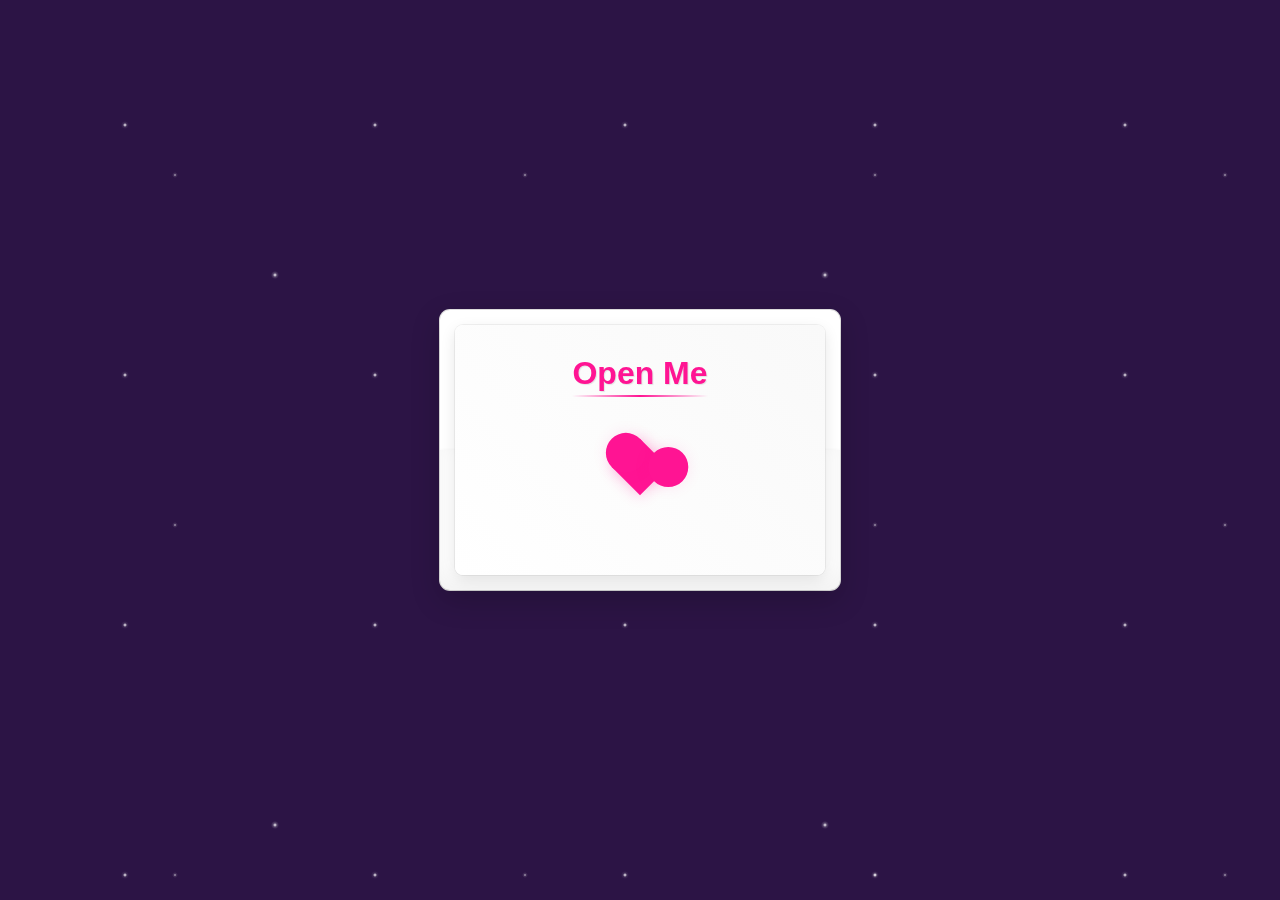
<file: index.html>
<!DOCTYPE html>
<html lang="en">
<head>
    <meta charset="UTF-8">
    <meta name="viewport" content="width=device-width, initial-scale=1.0">
    <title>A Letter For You ❤️</title>
    <link rel="stylesheet" href="intro-style.css">
</head>
<body>
    <div class="stars"></div>
    <div class="envelope-container first-envelope">
        <div class="envelope">
            <div class="front">
                <div class="flap"></div>
                <div class="pocket"></div>
                <div class="letter">
                    <div class="words line1">Open Me</div>
                    <div class="heart"></div>
                </div>
            </div>
        </div>
    </div>

    <div class="envelope-container second-envelope hidden">
        <div class="envelope pink">
            <div class="front">
                <div class="flap"></div>
                <div class="pocket"></div>
                <div class="letter">
                    <div class="words line1">One More...</div>
                    <div class="heart"></div>
                </div>
            </div>
        </div>
    </div>

    <div class="envelope-container final-envelope hidden">
        <div class="envelope red">
            <div class="front">
                <div class="flap"></div>
                <div class="pocket"></div>
                <div class="letter">
                    <div class="words line1">For My Love</div>
                    <div class="words line2">Click to Open</div>
                    <div class="heart"></div>
                </div>
            </div>
        </div>
    </div>

    <script>
        document.querySelector('.first-envelope').addEventListener('click', function() {
            this.style.transform = 'scale(0)';
            setTimeout(() => {
                this.style.display = 'none';
                document.querySelector('.second-envelope').classList.remove('hidden');
            }, 500);
        });

        document.querySelector('.second-envelope').addEventListener('click', function() {
            this.style.transform = 'scale(0)';
            setTimeout(() => {
                this.style.display = 'none';
                document.querySelector('.final-envelope').classList.remove('hidden');
            }, 500);
        });

        document.querySelector('.final-envelope').addEventListener('click', function() {
            window.location.href = 'main.html';
        });
    </script>
</body>
</html>
</file>
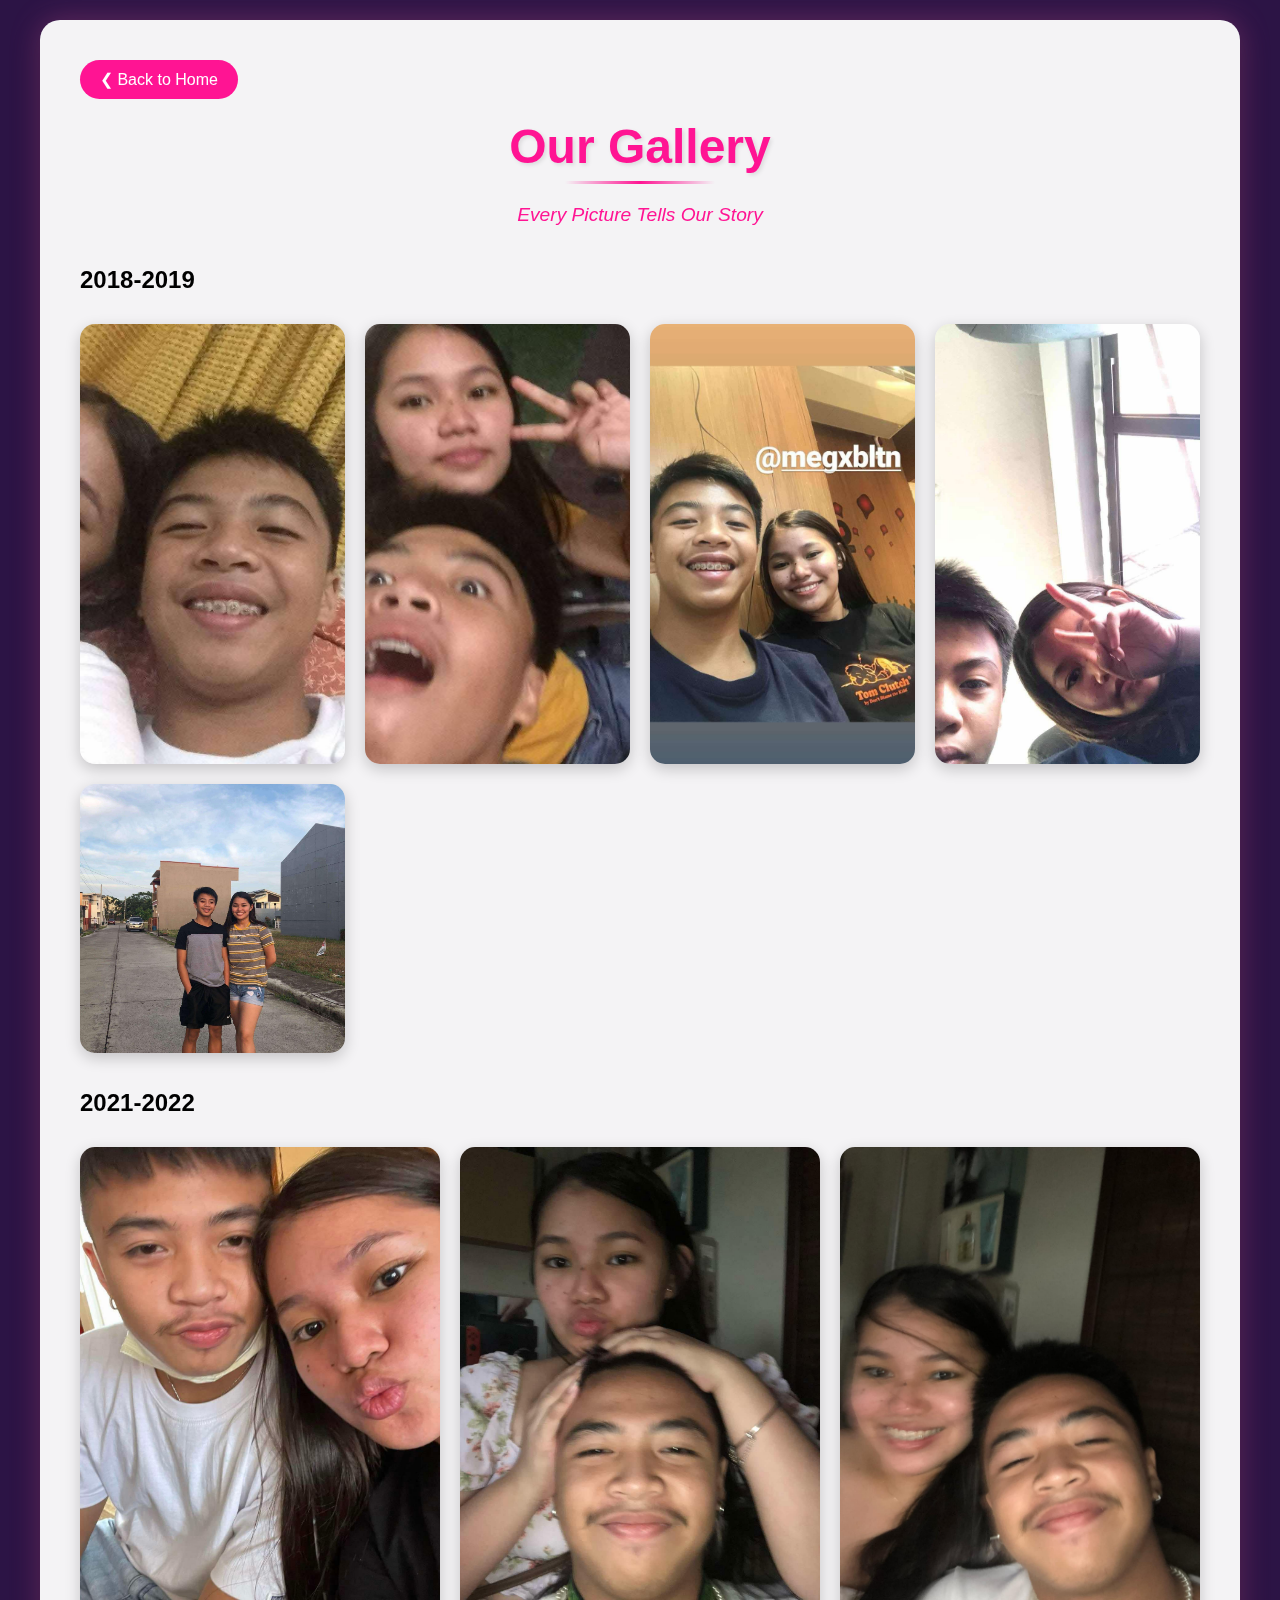
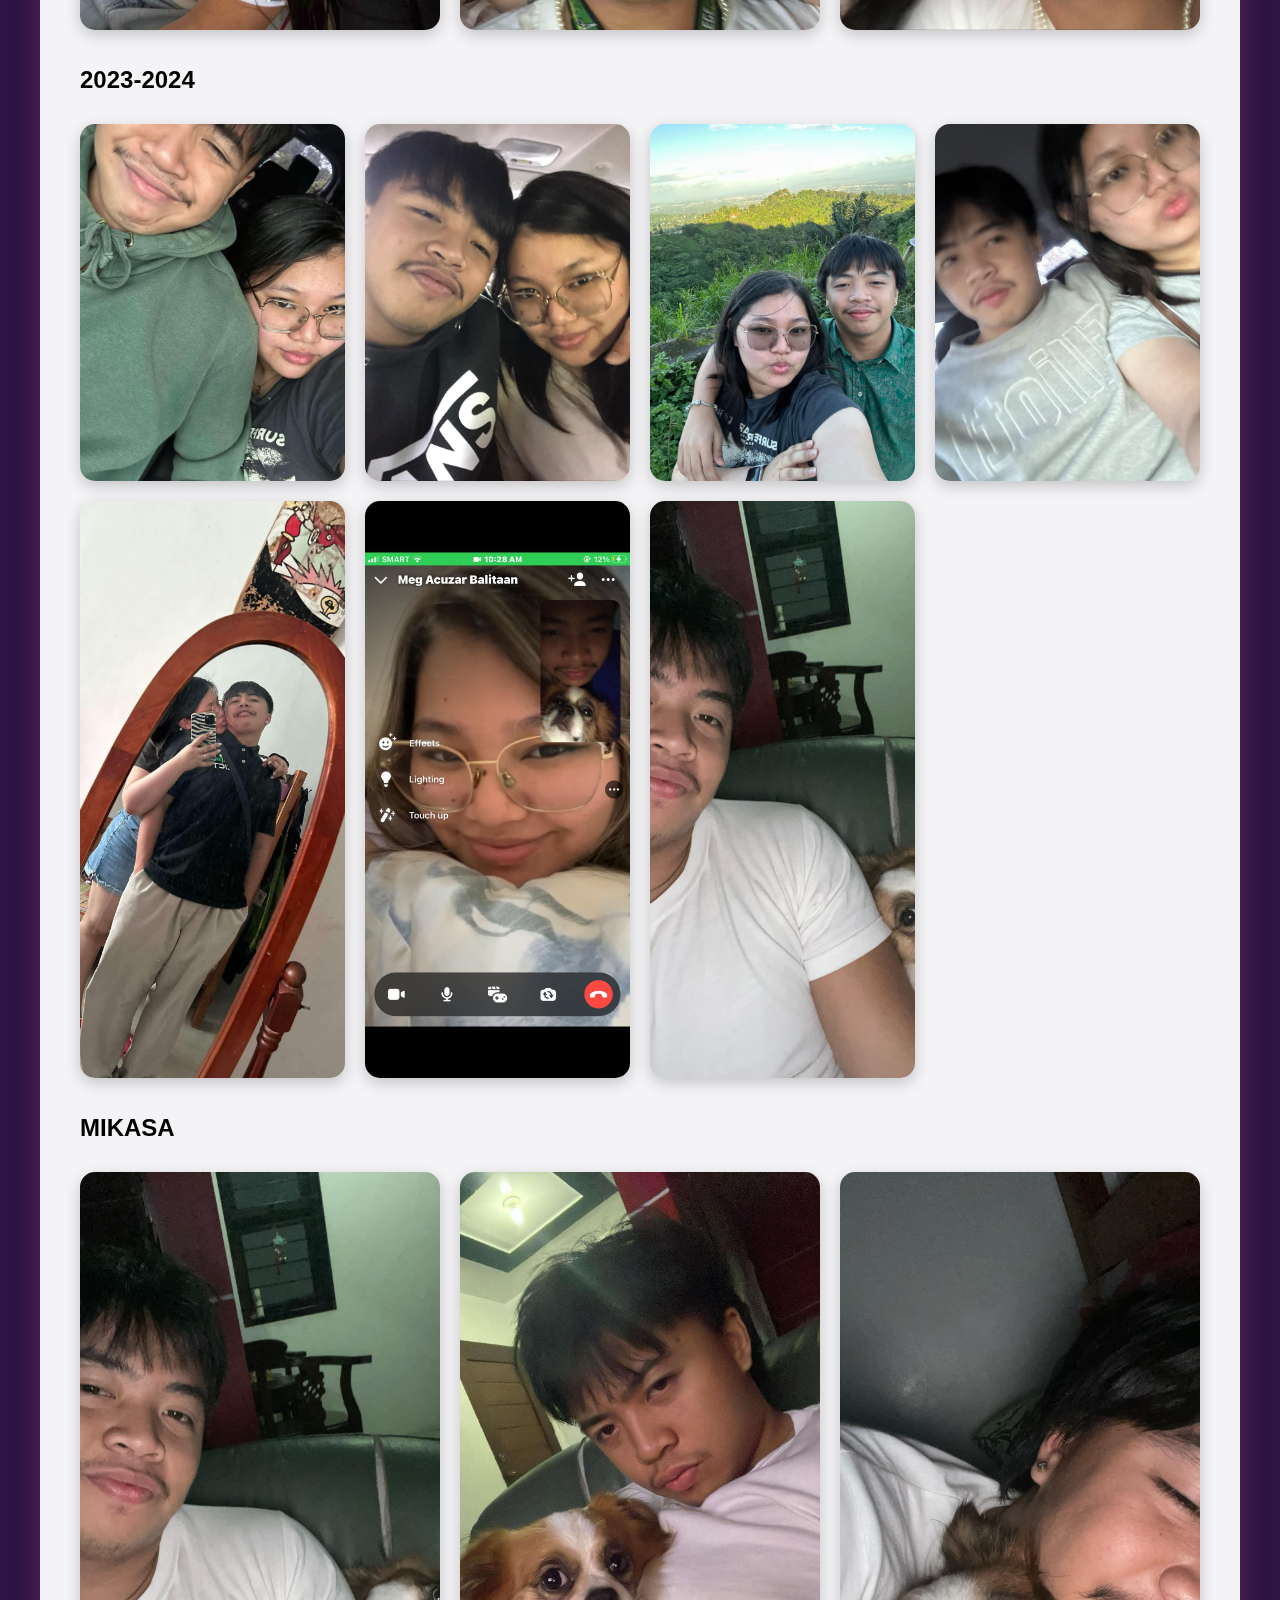
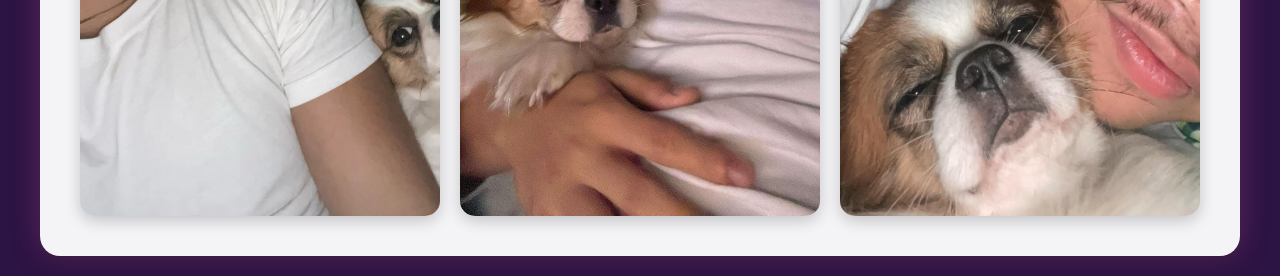
<file: gallery.html>
<!DOCTYPE html>
<html lang="en">
<head>
    <meta charset="UTF-8">
    <meta name="viewport" content="width=device-width, initial-scale=1.0">
    <title>Our Gallery - Precious Moments Together</title>
    <link rel="stylesheet" href="style.css">
</head>
<body>
    <div class="stars"></div>
    <div class="container gallery-container">
        <a href="index.html" class="back-button">
            <span>❮ Back to Home</span>
        </a>
        
        <h1 class="title">Our Gallery</h1>
        <p class="gallery-subtitle">Every Picture Tells Our Story</p>

        <!-- Memories from 2018-2019 -->
        <h2 class="gallery-year">2018-2019</h2>
        <div class="gallery-grid">
            <div class="gallery-item">
                <img src="img/1.jpg" alt="Our First Date">
                <div class="gallery-caption">Our First Date</div>
            </div>
            <div class="gallery-item">
                <img src="img/2.jpg" alt="Beach Day">
                <div class="gallery-caption">Beach Day Together</div>
            </div>
            <div class="gallery-item">
                <img src="img/3.jpg" alt="Movie Night">
              
            </div>
            <div class="gallery-item">
                <img src="img/4.jpg" alt="Movie Night">
              
            </div>
            <div class="gallery-item">
                <img src="img/5.jpg" alt="Movie Night">
           
            </div>
        </div>

        <!-- Memories from 2021-2022 -->
         <br>
         <br>
        <h2 class="gallery-year">2021-2022</h2>
        <div class="gallery-grid">
            <div class="gallery-item">
                <img src="img/1 2021.jpg" alt="Coffee Date">
                
            </div>  
            <div class="gallery-item">
                <img src="img/2 2021.jpg" alt="Park Walk">
               
            </div>
            <div class="gallery-item">
                <img src="img/3 2021.jpg" alt="Birthday">
            </div>
        </div>

        <br>
        <br>
        <h2 class="gallery-year">2023-2024</h2>
        <div class="gallery-grid">
            <div class="gallery-item">
                <img src="img/1 2024.jpg" alt="Coffee Date">
                
            </div>  
            <div class="gallery-item">
                <img src="img/2 2023.jpg" alt="Park Walk">
               
            </div>
            <div class="gallery-item">
                <img src="img/3 2023.jpg" alt="Birthday">
            </div>
            <div class="gallery-item">
                <img src="img/4 2023.jpg" alt="Birthday">
            </div>
            <div class="gallery-item">
                <img src="img/5 2023.jpg" alt="Birthday">
            </div>
            <div class="gallery-item">
                <img src="img/6 2023.jpg" alt="Birthday">
            </div>
            <div class="gallery-item">
                <img src="img/7 2023.jpg" alt="Birthday">
            </div>
        </div>

        <br>
        <br>
        <!-- Memories from 2023-Present -->
        <h2 class="gallery-year">MIKASA</h2>
        <div class="gallery-grid">
            <div class="gallery-item">
                <img src="img/7 2023.jpg" alt="Birthday">
            </div>
            <div class="gallery-item">
                <img src="img/8 2023.jpg" alt="Birthday">
            </div>
            <div class="gallery-item">
                <img src="img/9 2023.jpg" alt="Birthday">
            </div>
        </div>
    </div>
</body>
</html>
</file>
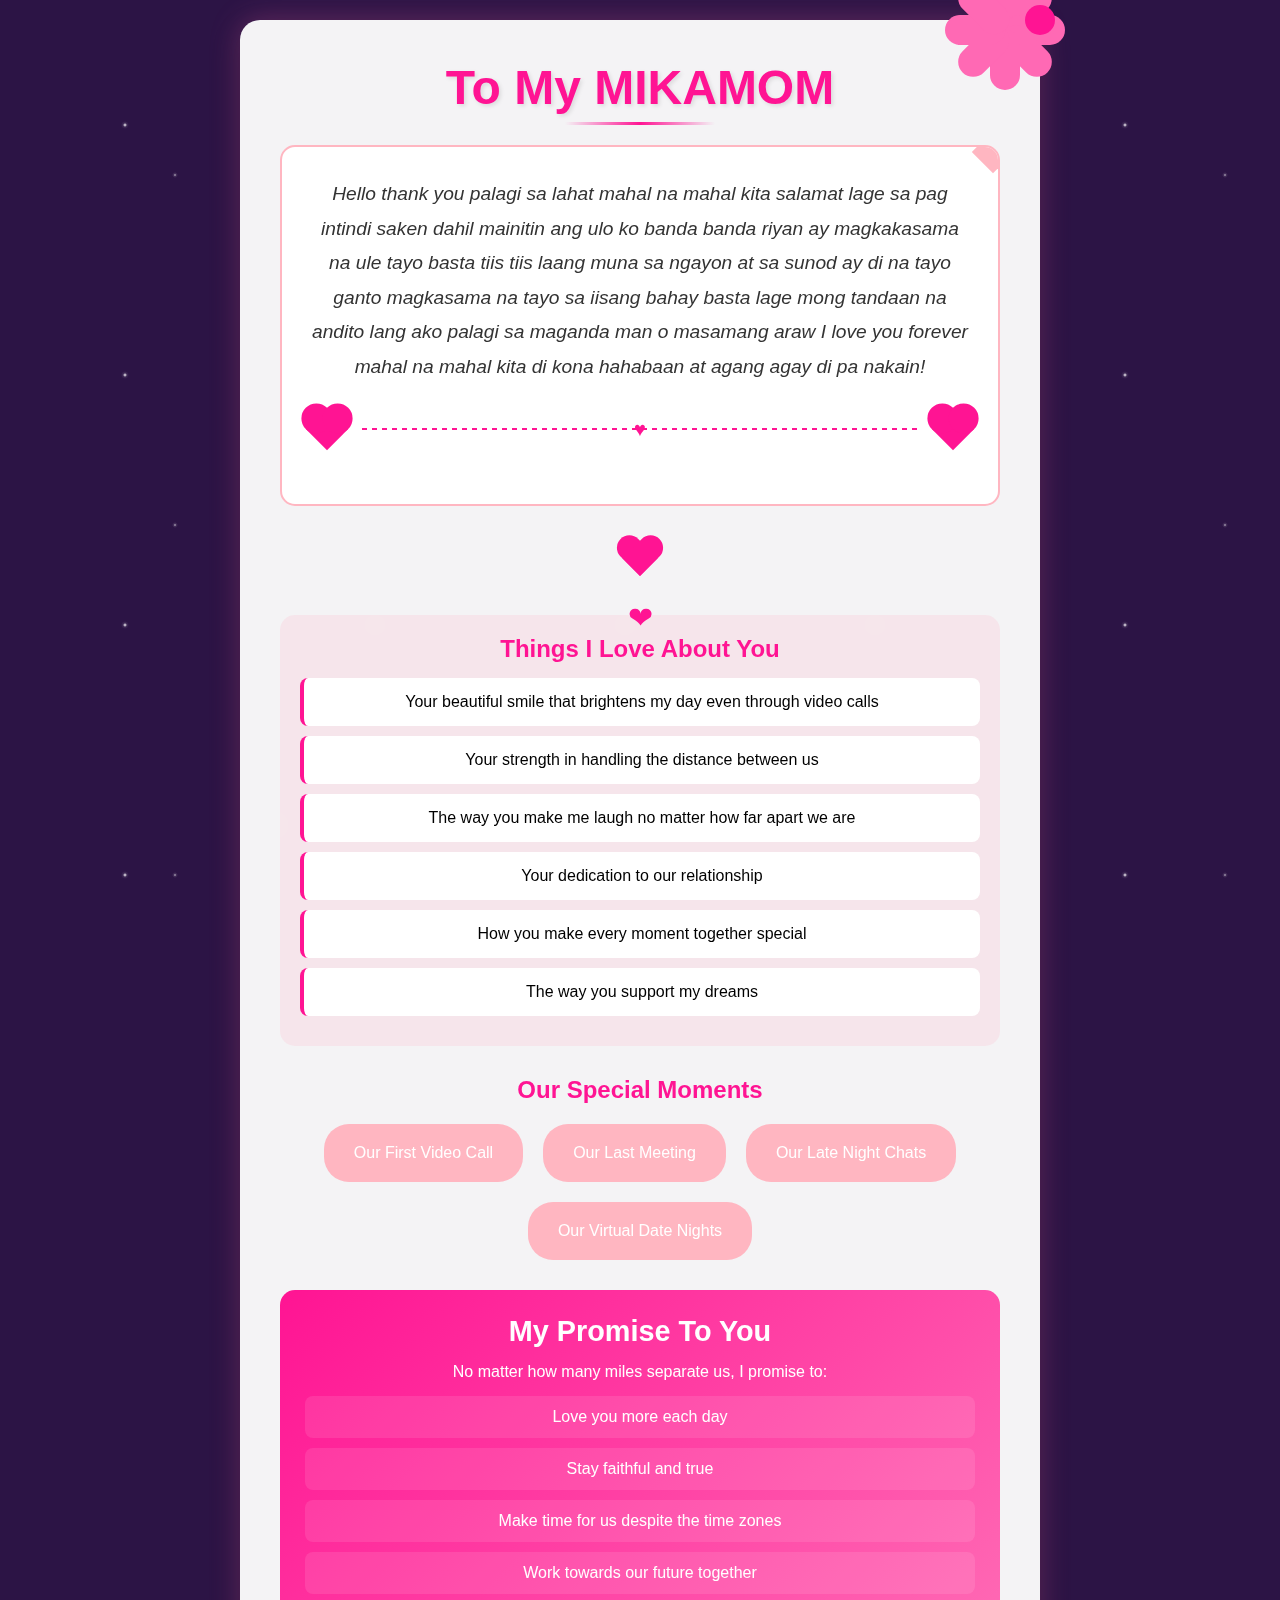
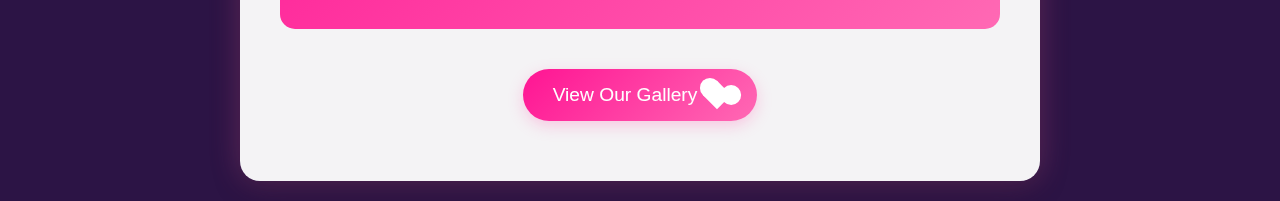
<file: main.html>
<!DOCTYPE html>
<html lang="en">
<head>
    <meta charset="UTF-8">
    <meta name="viewport" content="width=device-width, initial-scale=1.0">
    <title>My Love For You</title>
    <link rel="stylesheet" href="style.css">
</head>
<body>
    <div class="stars"></div>
    <div class="container">
        <div class="flower">
            <div class="petal-container">
                <div class="petal"></div>
                <div class="petal"></div>
                <div class="petal"></div>
                <div class="petal"></div>
                <div class="petal"></div>
                <div class="petal"></div>
                <div class="petal"></div>
                <div class="petal"></div>
            </div>
            <div class="center"></div>
        </div>

        <div class="content">
            <h1 class="title">To My MIKAMOM</h1>
            
            <div class="love-letter">
                <p class="message">Hello thank you palagi sa lahat mahal na mahal kita salamat lage sa pag intindi saken dahil mainitin ang ulo ko banda banda riyan ay magkakasama na ule tayo basta tiis tiis laang muna sa ngayon at sa sunod ay di na tayo ganto magkasama na tayo sa iisang bahay basta lage mong tandaan na andito lang ako palagi sa maganda man o masamang araw I love you forever mahal na mahal kita di kona hahabaan at agang agay di pa nakain! 
                </p>
                <div class="distance-hearts">
                    <div class="heart-left"></div>
                    <div class="dotted-line"></div>
                    <div class="heart-right"></div>
                </div>
            </div>

          

            <div class="heart-container">
                <div class="heart"></div>
            </div>

            <div class="reasons-box">
                <h2>Things I Love About You</h2>
                <ul>
                    <li>Your beautiful smile that brightens my day even through video calls</li>
                    <li>Your strength in handling the distance between us</li>
                    <li>The way you make me laugh no matter how far apart we are</li>
                    <li>Your dedication to our relationship</li>
                    <li>How you make every moment together special</li>
                    <li>The way you support my dreams</li>
                </ul>
            </div>

            <div class="memories">
                <h2>Our Special Moments</h2>
                <div class="memory-container">
                    <div class="memory">Our First Video Call</div>
                    <div class="memory">Our Last Meeting</div>
                    <div class="memory">Our Late Night Chats</div>
                    <div class="memory">Our Virtual Date Nights</div>
                </div>
            </div>

            <div class="promise-box">
                <h2>My Promise To You</h2>
                <p>No matter how many miles separate us, I promise to:</p>
                <ul>
                    <li>Love you more each day</li>
                    <li>Stay faithful and true</li>
                    <li>Make time for us despite the time zones</li>
                    <li>Work towards our future together</li>
                </ul>
            </div>

            <div class="gallery-link">
                <a href="gallery.html" class="gallery-button">
                    <span>View Our Gallery</span>
                    <div class="heart-icon"></div>
                </a>
            </div>
        </div>
    </div>
</body>
</html>
</file>
<file: intro-style.css>
:root {
    --envelope-color: #ffffff;
    --envelope-pink: #ffb6c1;
    --envelope-red: #ff1493;
    --gold: #ffd700;
    --envelope-border: #e6e6e6;
}

* {
    margin: 0;
    padding: 0;
    box-sizing: border-box;
}

body {
    min-height: 100vh;
    display: flex;
    justify-content: center;
    align-items: center;
    background: linear-gradient(135deg, #2c1445 0%, #2c1445 100%);
    font-family: 'Arial', sans-serif;
    overflow: hidden;
}

.stars {
    position: fixed;
    top: 0;
    left: 0;
    width: 100%;
    height: 100%;
    pointer-events: none;
    background: 
        radial-gradient(white, rgba(255,255,255,.2) 2px, transparent 4px),
        radial-gradient(white, rgba(255,255,255,.15) 1px, transparent 3px),
        radial-gradient(white, rgba(255,255,255,.1) 2px, transparent 4px);
    background-size: 550px 550px, 350px 350px, 250px 250px;
    animation: stars 15s linear infinite;
}

@keyframes stars {
    0% { transform: translateY(0); }
    100% { transform: translateY(-100%); }
}

.envelope-container {
    cursor: pointer;
    transition: transform 0.5s ease;
    position: relative;
}

.envelope-container:hover {
    transform: scale(1.05);
}

.envelope-container::before {
    content: '';
    position: absolute;
    top: -20px;
    left: -20px;
    right: -20px;
    bottom: -20px;
    border: 2px solid var(--gold);
    border-radius: 10px;
    opacity: 0;
    transition: all 0.3s ease;
}

.envelope-container:hover::before {
    opacity: 0.5;
    transform: scale(1.02);
}

.hidden {
    display: none;
    transform: scale(0);
}

.envelope {
    position: relative;
    width: 400px;
    height: 280px;
    background-color: var(--envelope-color);
    border-radius: 10px;
    box-shadow: 
        0 10px 30px rgba(0, 0, 0, 0.2),
        0 0 0 1px var(--envelope-border);
    transition: all 0.3s ease;
    overflow: hidden;
}

.envelope::after {
    content: '';
    position: absolute;
    top: 0;
    left: 0;
    right: 0;
    bottom: 0;
    background: linear-gradient(45deg, transparent 48%, rgba(255,255,255,0.1) 50%, transparent 52%);
    background-size: 10px 10px;
    opacity: 0.3;
}

.envelope.pink {
    background-color: var(--envelope-pink);
}

.envelope.red {
    background-color: var(--envelope-red);
}

.front {
    position: absolute;
    width: 100%;
    height: 100%;
}

.flap {
    position: absolute;
    top: 0;
    left: 0;
    width: 100%;
    height: 140px;
    background-color: inherit;
    border-radius: 10px 10px 0 0;
    transform-origin: top;
    transition: transform 0.5s ease;
    clip-path: polygon(0 0, 50% 50%, 100% 0);
    z-index: 2;
    box-shadow: 0 0 10px rgba(0,0,0,0.1);
}

.flap::after {
    content: '';
    position: absolute;
    top: 0;
    left: 0;
    right: 0;
    bottom: 0;
    background: linear-gradient(45deg, transparent 48%, rgba(255,255,255,0.1) 50%, transparent 52%);
    background-size: 10px 10px;
    opacity: 0.3;
}

.envelope-container:hover .flap {
    transform: rotateX(180deg);
}

.pocket {
    position: absolute;
    bottom: 0;
    left: 0;
    width: 100%;
    height: 140px;
    background-color: inherit;
    border-radius: 0 0 10px 10px;
    box-shadow: 
        0 2px 5px rgba(0, 0, 0, 0.1),
        inset 0 -10px 20px rgba(0,0,0,0.05);
}

.gallery-year {
    font-size: 24px;
    font-weight: bold;
    text-align: center;
    margin-top: 30px;
    color: #ff69b4;
}

.letter {
    position: absolute;
    top: 15px;
    left: 15px;
    width: calc(100% - 30px);
    height: calc(100% - 30px);
    background: linear-gradient(45deg, #fff 0%, #f9f9f9 100%);
    border-radius: 8px;
    padding: 30px;
    text-align: center;
    transition: all 0.5s ease;
    z-index: 1;
    box-shadow: 
        0 5px 15px rgba(0,0,0,0.1),
        0 0 0 1px rgba(0,0,0,0.05);
}

.envelope-container:hover .letter {
    transform: translateY(-40px) rotate(2deg);
}

.words {
    color: #333;
    font-size: 2em;
    margin-bottom: 15px;
    font-family: 'Arial', cursive;
    text-shadow: 1px 1px 1px rgba(0,0,0,0.1);
}

.line1 {
    font-weight: bold;
    color: var(--envelope-red);
    position: relative;
    display: inline-block;
}

.line1::after {
    content: '';
    position: absolute;
    left: 0;
    right: 0;
    bottom: -5px;
    height: 2px;
    background: linear-gradient(90deg, transparent, var(--envelope-red), transparent);
}

.line2 {
    font-size: 1.2em;
    color: #666;
    margin-top: 25px;
}

.heart {
    width: 40px;
    height: 40px;
    background-color: var(--envelope-red);
    transform: rotate(45deg);
    margin: 40px auto;
    position: relative;
    animation: pulse 1.5s infinite;
    box-shadow: 0 0 15px rgba(255,20,147,0.3);
}

.heart::before,
.heart::after {
    content: '';
    width: 40px;
    height: 40px;
    background-color: var(--envelope-red);
    border-radius: 50%;
    position: absolute;
    box-shadow: 0 0 15px rgba(255,20,147,0.1);
}

.heart::before {
    left: -20px;
}

.heart::after {
    top: -20px;
}

@keyframes pulse {
    0% { transform: rotate(45deg) scale(1); }
    50% { transform: rotate(45deg) scale(1.2); }
    100% { transform: rotate(45deg) scale(1); }
}

@media (max-width: 500px) {
    .envelope {
        width: 320px;
        height: 224px;
    }
    
    .words {
        font-size: 1.5em;
    }
    
    .heart {
        width: 30px;
        height: 30px;
        margin: 30px auto;
    }
    
    .heart::before,
    .heart::after {
        width: 30px;
        height: 30px;
    }
    
    .heart::before {
        left: -15px;
    }
    
    .heart::after {
        top: -15px;
    }
}
</file>
<file: style.css>
:root {
    --primary-pink: #ff69b4;
    --light-pink: #ffb6c1;
    --deep-red: #ff1493;
    --white: #ffffff;
    --gold: #ffd700;
}

* {
    margin: 0;
    padding: 0;
    box-sizing: border-box;
}

body {
    font-family: 'Arial', sans-serif;
    background: linear-gradient(135deg, #2c1445 0%, #2c1445 100%);
    min-height: 100vh;
    display: flex;
    justify-content: center;
    align-items: center;
    padding: 20px;
    position: relative;
    overflow-x: hidden;
}

.stars {
    position: fixed;
    top: 0;
    left: 0;
    width: 100%;
    height: 100%;
    pointer-events: none;
    background: 
        radial-gradient(white, rgba(255,255,255,.2) 2px, transparent 4px),
        radial-gradient(white, rgba(255,255,255,.15) 1px, transparent 3px),
        radial-gradient(white, rgba(255,255,255,.1) 2px, transparent 4px);
    background-size: 550px 550px, 350px 350px, 250px 250px;
    animation: stars 15s linear infinite;
}

@keyframes stars {
    0% { transform: translateY(0); }
    100% { transform: translateY(-100%); }
}

.container {
    max-width: 800px;
    background: rgba(255, 255, 255, 0.95);
    border-radius: 20px;
    padding: 40px;
    box-shadow: 0 10px 30px rgba(0, 0, 0, 0.2),
                0 0 30px rgba(255, 105, 180, 0.3);
    position: relative;
    backdrop-filter: blur(10px);
}

.title {
    color: var(--deep-red);
    text-align: center;
    font-size: 3em;
    margin-bottom: 30px;
    text-shadow: 2px 2px 4px rgba(0, 0, 0, 0.1);
    position: relative;
}

.title::after {
    content: '';
    position: absolute;
    bottom: -10px;
    left: 50%;
    transform: translateX(-50%);
    width: 150px;
    height: 3px;
    background: linear-gradient(90deg, transparent, var(--deep-red), transparent);
}

.love-letter {
    background: var(--white);
    padding: 30px;
    border-radius: 15px;
    margin: 20px 0;
    border: 2px solid var(--light-pink);
    position: relative;
    overflow: hidden;
}

.love-letter::before {
    content: '';
    position: absolute;
    top: -10px;
    right: -10px;
    width: 30px;
    height: 30px;
    background: var(--light-pink);
    transform: rotate(45deg);
}

.message {
    font-size: 1.2em;
    line-height: 1.8;
    color: #333;
    text-align: center;
    font-style: italic;
    margin-bottom: 20px;
}

.distance-hearts {
    display: flex;
    align-items: center;
    justify-content: center;
    margin: 30px 0;
    position: relative;
}

.heart-left, .heart-right {
    width: 30px;
    height: 30px;
    background: var(--deep-red);
    transform: rotate(45deg);
    position: relative;
    animation: pulse 1.5s infinite;
}

.heart-left::before, .heart-right::before,
.heart-left::after, .heart-right::after {
    content: '';
    position: absolute;
    width: 30px;
    height: 30px;
    border-radius: 50%;
    background: var(--deep-red);
}

.heart-left::before, .heart-right::before {
    left: -15px;
}

.heart-left::after, .heart-right::after {
    top: -15px;
}

.dotted-line {
    flex: 1;
    height: 2px;
    background: repeating-linear-gradient(90deg, var(--deep-red), var(--deep-red) 5px, transparent 5px, transparent 10px);
    margin: 0 20px;
    position: relative;
}

.dotted-line::after {
    content: '♥';
    position: absolute;
    top: 50%;
    left: 50%;
    transform: translate(-50%, -50%);
    color: var(--deep-red);
    font-size: 20px;
}

.countdown {
    background: linear-gradient(135deg, var(--light-pink), var(--deep-red));
    padding: 20px;
    border-radius: 15px;
    color: white;
    text-align: center;
    margin: 30px 0;
}

.countdown h3 {
    margin-bottom: 15px;
    font-size: 1.5em;
}

.timer {
    display: flex;
    justify-content: center;
    gap: 20px;
}

.time-unit {
    background: rgba(255, 255, 255, 0.9);
    padding: 10px 20px;
    border-radius: 10px;
    min-width: 80px;
}

.time-unit .number {
    display: block;
    color: var(--deep-red);
    font-size: 1.8em;
    font-weight: bold;
}

.time-unit .label {
    color: #666;
    font-size: 0.9em;
}

.reasons-box {
    margin: 30px 0;
    padding: 20px;
    background: rgba(255, 182, 193, 0.2);
    border-radius: 15px;
    position: relative;
}

.reasons-box::before {
    content: '❤';
    position: absolute;
    top: -15px;
    left: 50%;
    transform: translateX(-50%);
    font-size: 30px;
    color: var(--deep-red);
}

.reasons-box h2 {
    color: var(--deep-red);
    margin-bottom: 15px;
    text-align: center;
}

.reasons-box ul {
    list-style: none;
}

.reasons-box li {
    padding: 15px;
    margin: 10px 0;
    background: var(--white);
    border-radius: 8px;
    text-align: center;
    transition: all 0.3s ease;
    border-left: 4px solid var(--deep-red);
}

.reasons-box li:hover {
    transform: translateX(10px);
    background: var(--light-pink);
    color: var(--white);
    box-shadow: 0 5px 15px rgba(255, 105, 180, 0.3);
}

.memories {
    text-align: center;
    margin-top: 30px;
}

.memories h2 {
    color: var(--deep-red);
    margin-bottom: 20px;
}

.memory-container {
    display: flex;
    justify-content: center;
    flex-wrap: wrap;
    gap: 20px;
}

.memory {
    background: var(--light-pink);
    color: var(--white);
    padding: 20px 30px;
    border-radius: 25px;
    cursor: pointer;
    transition: all 0.3s ease;
    position: relative;
    overflow: hidden;
}

.memory::before {
    content: '';
    position: absolute;
    top: 0;
    left: -100%;
    width: 100%;
    height: 100%;
    background: linear-gradient(90deg, transparent, rgba(255,255,255,0.3), transparent);
    transition: 0.5s;
}

.memory:hover {
    transform: translateY(-5px);
    box-shadow: 0 5px 15px rgba(255, 105, 180, 0.3);
}

.memory:hover::before {
    left: 100%;
}

.promise-box {
    margin: 30px 0;
    padding: 25px;
    background: linear-gradient(135deg, var(--deep-red), var(--primary-pink));
    border-radius: 15px;
    color: white;
    text-align: center;
}

.promise-box h2 {
    margin-bottom: 15px;
    font-size: 1.8em;
}

.promise-box p {
    margin-bottom: 15px;
}

.promise-box ul {
    list-style: none;
}

.promise-box li {
    background: rgba(255, 255, 255, 0.1);
    margin: 10px 0;
    padding: 12px;
    border-radius: 8px;
    transition: all 0.3s ease;
}

.promise-box li:hover {
    background: rgba(255, 255, 255, 0.2);
    transform: scale(1.02);
}

/* Heart Animation */
.heart-container {
    text-align: center;
    margin: 30px 0;
}

.heart {
    display: inline-block;
    position: relative;
    width: 50px;
    height: 45px;
    animation: heartbeat 1.2s infinite;
}

.heart:before,
.heart:after {
    content: "";
    position: absolute;
    left: 25px;
    top: 0;
    width: 25px;
    height: 40px;
    background: var(--deep-red);
    border-radius: 25px 25px 0 0;
    transform: rotate(-45deg);
    transform-origin: 0 100%;
}

.heart:after {
    left: 0;
    transform: rotate(45deg);
    transform-origin: 100% 100%;
}

@keyframes heartbeat {
    0% { transform: scale(1); }
    50% { transform: scale(1.2); }
    100% { transform: scale(1); }
}

@keyframes pulse {
    0% { transform: rotate(45deg) scale(1); }
    50% { transform: rotate(45deg) scale(1.2); }
    100% { transform: rotate(45deg) scale(1); }
}

/* CSS Flower */
.flower {
    position: absolute;
    top: -50px;
    right: -50px;
    width: 100px;
    height: 100px;
}

.petal-container {
    position: relative;
    width: 100%;
    height: 100%;
    animation: rotate 20s linear infinite;
}

.petal {
    position: absolute;
    width: 30px;
    height: 60px;
    background: var(--primary-pink);
    border-radius: 30px;
    transform-origin: center bottom;
}

.petal:nth-child(1) { transform: rotate(0deg); }
.petal:nth-child(2) { transform: rotate(45deg); }
.petal:nth-child(3) { transform: rotate(90deg); }
.petal:nth-child(4) { transform: rotate(135deg); }
.petal:nth-child(5) { transform: rotate(180deg); }
.petal:nth-child(6) { transform: rotate(225deg); }
.petal:nth-child(7) { transform: rotate(270deg); }
.petal:nth-child(8) { transform: rotate(315deg); }

.center {
    position: absolute;
    top: 50%;
    left: 50%;
    transform: translate(-50%, -50%);
    width: 30px;
    height: 30px;
    background: var(--deep-red);
    border-radius: 50%;
}

@keyframes rotate {
    from { transform: rotate(0deg); }
    to { transform: rotate(360deg); }
}

/* Gallery Link Button */
.gallery-link {
    text-align: center;
    margin: 40px 0 20px;
}

.gallery-button {
    display: inline-flex;
    align-items: center;
    gap: 10px;
    background: linear-gradient(135deg, var(--deep-red), var(--primary-pink));
    color: white;
    padding: 15px 30px;
    border-radius: 50px;
    text-decoration: none;
    font-size: 1.2em;
    transition: all 0.3s ease;
    box-shadow: 0 5px 15px rgba(255, 105, 180, 0.3);
}

.gallery-button:hover {
    transform: translateY(-3px);
    box-shadow: 0 8px 20px rgba(255, 105, 180, 0.4);
}

.heart-icon {
    width: 20px;
    height: 20px;
    background: white;
    transform: rotate(45deg);
    position: relative;
    display: inline-block;
}

.heart-icon::before,
.heart-icon::after {
    content: '';
    width: 20px;
    height: 20px;
    background: white;
    border-radius: 50%;
    position: absolute;
}

.heart-icon::before {
    left: -10px;
}

.heart-icon::after {
    top: -10px;
}

/* Gallery Page Styles */
.gallery-container {
    max-width: 1200px;
}

.gallery-subtitle {
    text-align: center;
    color: var(--deep-red);
    font-size: 1.2em;
    margin-bottom: 40px;
    font-style: italic;
}

.gallery-grid {
    display: grid;
    grid-template-columns: repeat(auto-fit, minmax(250px, 1fr));
    gap: 20px;
    margin-top: 30px;
}

.gallery-item {
    position: relative;
    border-radius: 15px;
    overflow: hidden;
    box-shadow: 0 5px 15px rgba(0, 0, 0, 0.2);
    transition: all 0.3s ease;
}

.gallery-item:hover {
    transform: translateY(-5px);
    box-shadow: 0 8px 25px rgba(255, 105, 180, 0.4);
}

.gallery-item img {
    width: 100%;
    height: 100%;
    object-fit: cover;
    transition: all 0.3s ease;
}

.gallery-item:hover img {
    transform: scale(1.1);
}

.gallery-caption {
    position: absolute;
    bottom: 0;
    left: 0;
    right: 0;
    padding: 15px;
    background: linear-gradient(to top, rgba(0,0,0,0.8), transparent);
    color: white;
    text-align: center;
    transform: translateY(100%);
    transition: all 0.3s ease;
}

.gallery-item:hover .gallery-caption {
    transform: translateY(0);
}

.back-button {
    display: inline-block;
    padding: 10px 20px;
    background: var(--deep-red);
    color: white;
    text-decoration: none;
    border-radius: 25px;
    margin-bottom: 20px;
    transition: all 0.3s ease;
}

.back-button:hover {
    background: var(--primary-pink);
    transform: translateX(-5px);
}
.gallery-date {
    display: block;
    font-size: 14px;
    color: #888;
    margin-top: 5px;
}

@media (max-width: 600px) {
    .container {
        padding: 20px;
    }
    
    .title {
        font-size: 2em;
    }
    
    .memory-container {
        flex-direction: column;
    }
    
    .flower {
        transform: scale(0.7);
    }
    
    .timer {
        flex-wrap: wrap;
    }
    
    .time-unit {
        min-width: 60px;
    }

    .gallery-grid {
        grid-template-columns: 1fr;
    }

    .gallery-item {
        height: 300px;
    }
}
</file>
